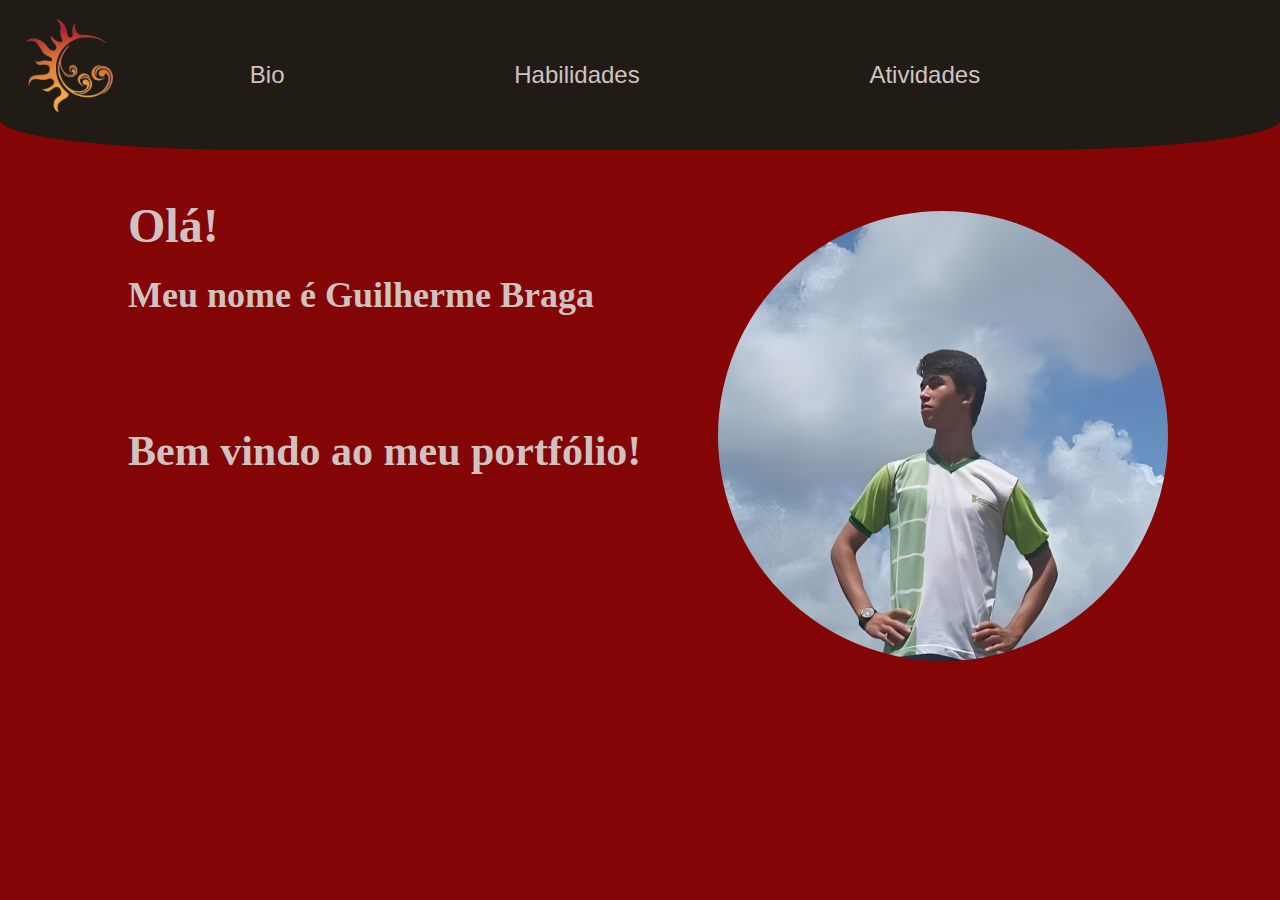
<file: index.html>
<!DOCTYPE html>
<html lang="pt-br">

<head>
    <meta charset="UTF-8">
    <meta name="viewport" content="width=device-width, initial-scale=1.0">
    <link rel="stylesheet" href="css/portfolio.css">
    <link rel="icon" href="imgs/solaire.png" type="image/png">
    <title>Portfólio Guilherme Braga</title>
</head>

<body>
    <header>
        <a href="index.html">
            <img id="logo" src="imgs/solaire.png" alt="logo">
        </a>
        <nav id="links">
            <a href="html/bio.html">
                <button type="button" class="link-button">Bio</button>
            </a>
            <a href="html/abilities.html">
                <button type="button" class="link-button">Habilidades</button>
            </a>
            <a href="html/activities.html">
                <button type="button" class="link-button">Atividades</button>
            </a>
        </nav>
    </header>

    <main id="content">
        <aside id="presentation-conteiner">
            <p id="hi">Olá!</p>
            <p id="name">Meu nome é Guilherme Braga</p>
            <p id="welcome">Bem vindo ao meu portfólio!</p>
        </aside>
        <figure>
            <img id="self-image" src="imgs/guilherme.jpeg" alt="Guilherme Braga">
        </figure>
    </main>
</body>

</html>
</file>
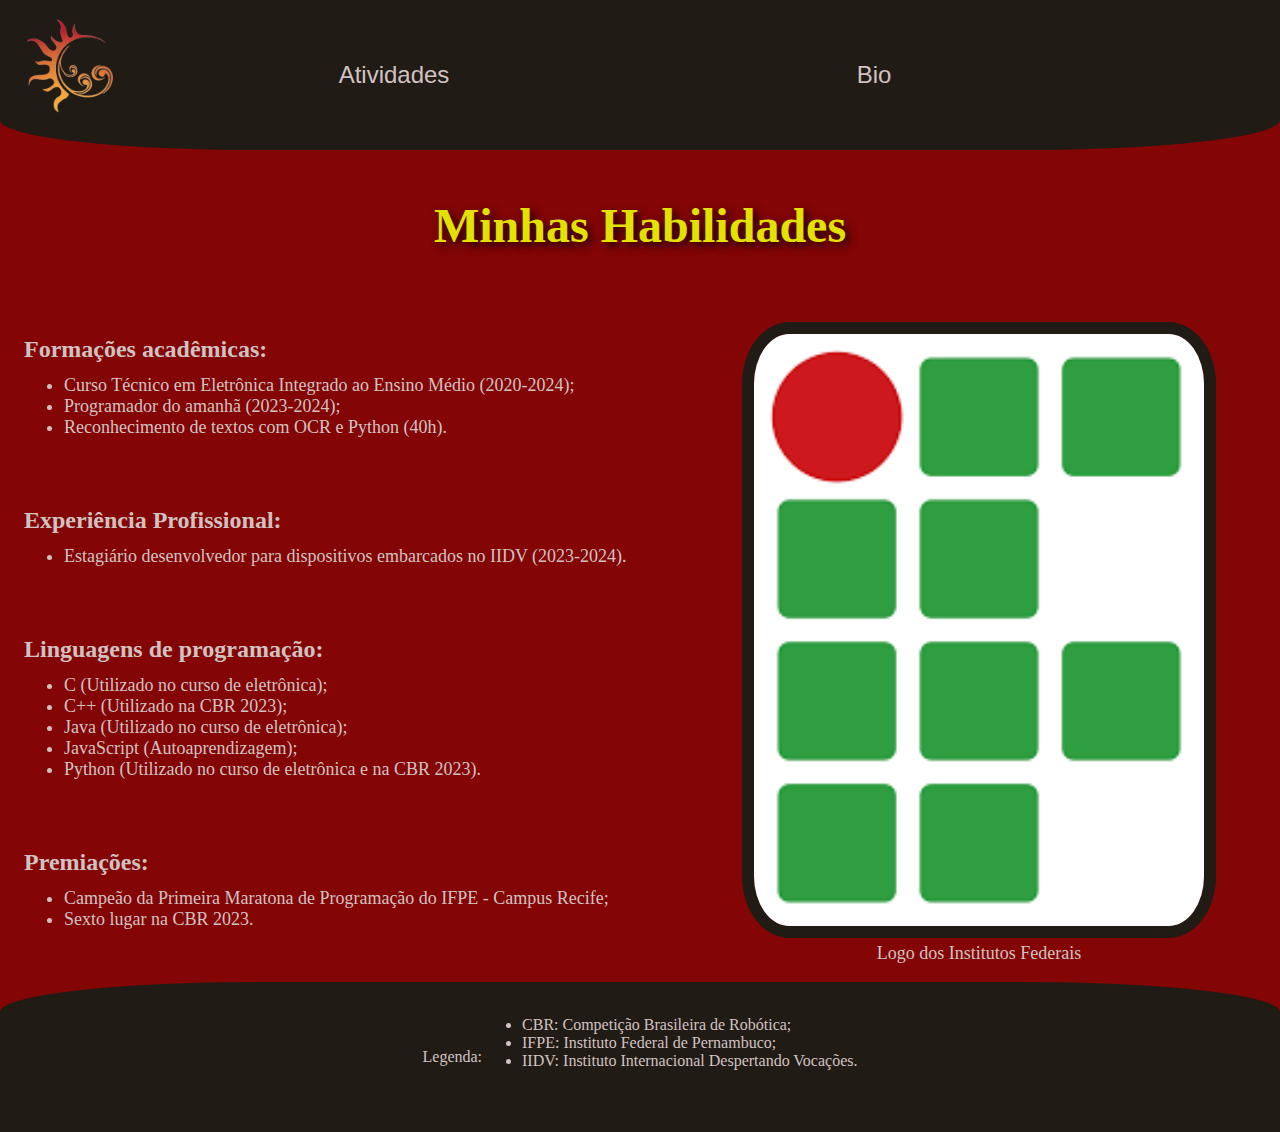
<file: html/abilities.html>
<!DOCTYPE html>
<html lang="en">
<head>
    <meta charset="UTF-8">
    <meta name="viewport" content="width=device-width, initial-scale=1.0">
    <link rel="stylesheet" href="../css/abilities.css">
    <link rel="icon" href="../imgs/solaire.png" type="image/png">
    <title>Habilidades</title>
</head>
<body>
    <header>
        <a href="../index.html">
            <img id="logo" src="../imgs/solaire.png" alt="logo">
        </a>
        <nav id="links">
            <a href="activities.html">
                <button type="button" class="link-button">Atividades</button>
            </a>
            <a href="bio.html">
                <button type="button" class="link-button">Bio</button>
            </a>
        </nav>
    </header>

    <main>
        <p id="intro">Minhas Habilidades</p>

        <div id="content">
            <div id="lists">
                <p>
                    Formações acadêmicas:
                </p>
                <ul>
                    <li>
                        Curso Técnico em Eletrônica Integrado ao Ensino Médio (2020-2024);
                    </li>
                    <li>
                        Programador do amanhã (2023-2024);
                    </li>
                    <li>
                        Reconhecimento de textos com OCR e Python (40h).
                    </li>
                </ul>
        
                <p>Experiência Profissional:</p>
                <ul>
                    <li>
                        Estagiário desenvolvedor para dispositivos embarcados no IIDV (2023-2024).
                    </li>
                </ul>
        
                <p>
                    Linguagens de programação:
                </p>
                <ul>
                    <li>
                        C (Utilizado no curso de eletrônica);
                    </li>
                    <li>
                        C++ (Utilizado na CBR 2023);
                    </li>
                    <li>
                        Java (Utilizado no curso de eletrônica);
                    </li>
                    <li>
                        JavaScript (Autoaprendizagem);
                    </li>
                    <li>
                        Python (Utilizado no curso de eletrônica e na CBR 2023).
                    </li>
                </ul>
        
                <p>Premiações:</p>
                <ul>
                    <li>
                        Campeão da Primeira Maratona de Programação do IFPE - Campus Recife;
                    </li>
                    <li>
                        Sexto lugar na CBR 2023.
                    </li>
                </ul>
            </div>
    
            <aside>
                <figure>
                    <img id="ifpe" src="../imgs/ifpe.png" alt="IFPE-Logo">
                    <figcaption>Logo dos Institutos Federais</figcaption>
                </figure>
            </aside>
        </div>
    </main>

    <footer>
        <p>Legenda:</p>
        <ul>
            <li>CBR: Competição Brasileira de Robótica;</li>
            <li>IFPE: Instituto Federal de Pernambuco;</li>
            <li>IIDV: Instituto Internacional Despertando Vocações.</li>
        </ul>
    </footer>
</body>
</html>
</file>
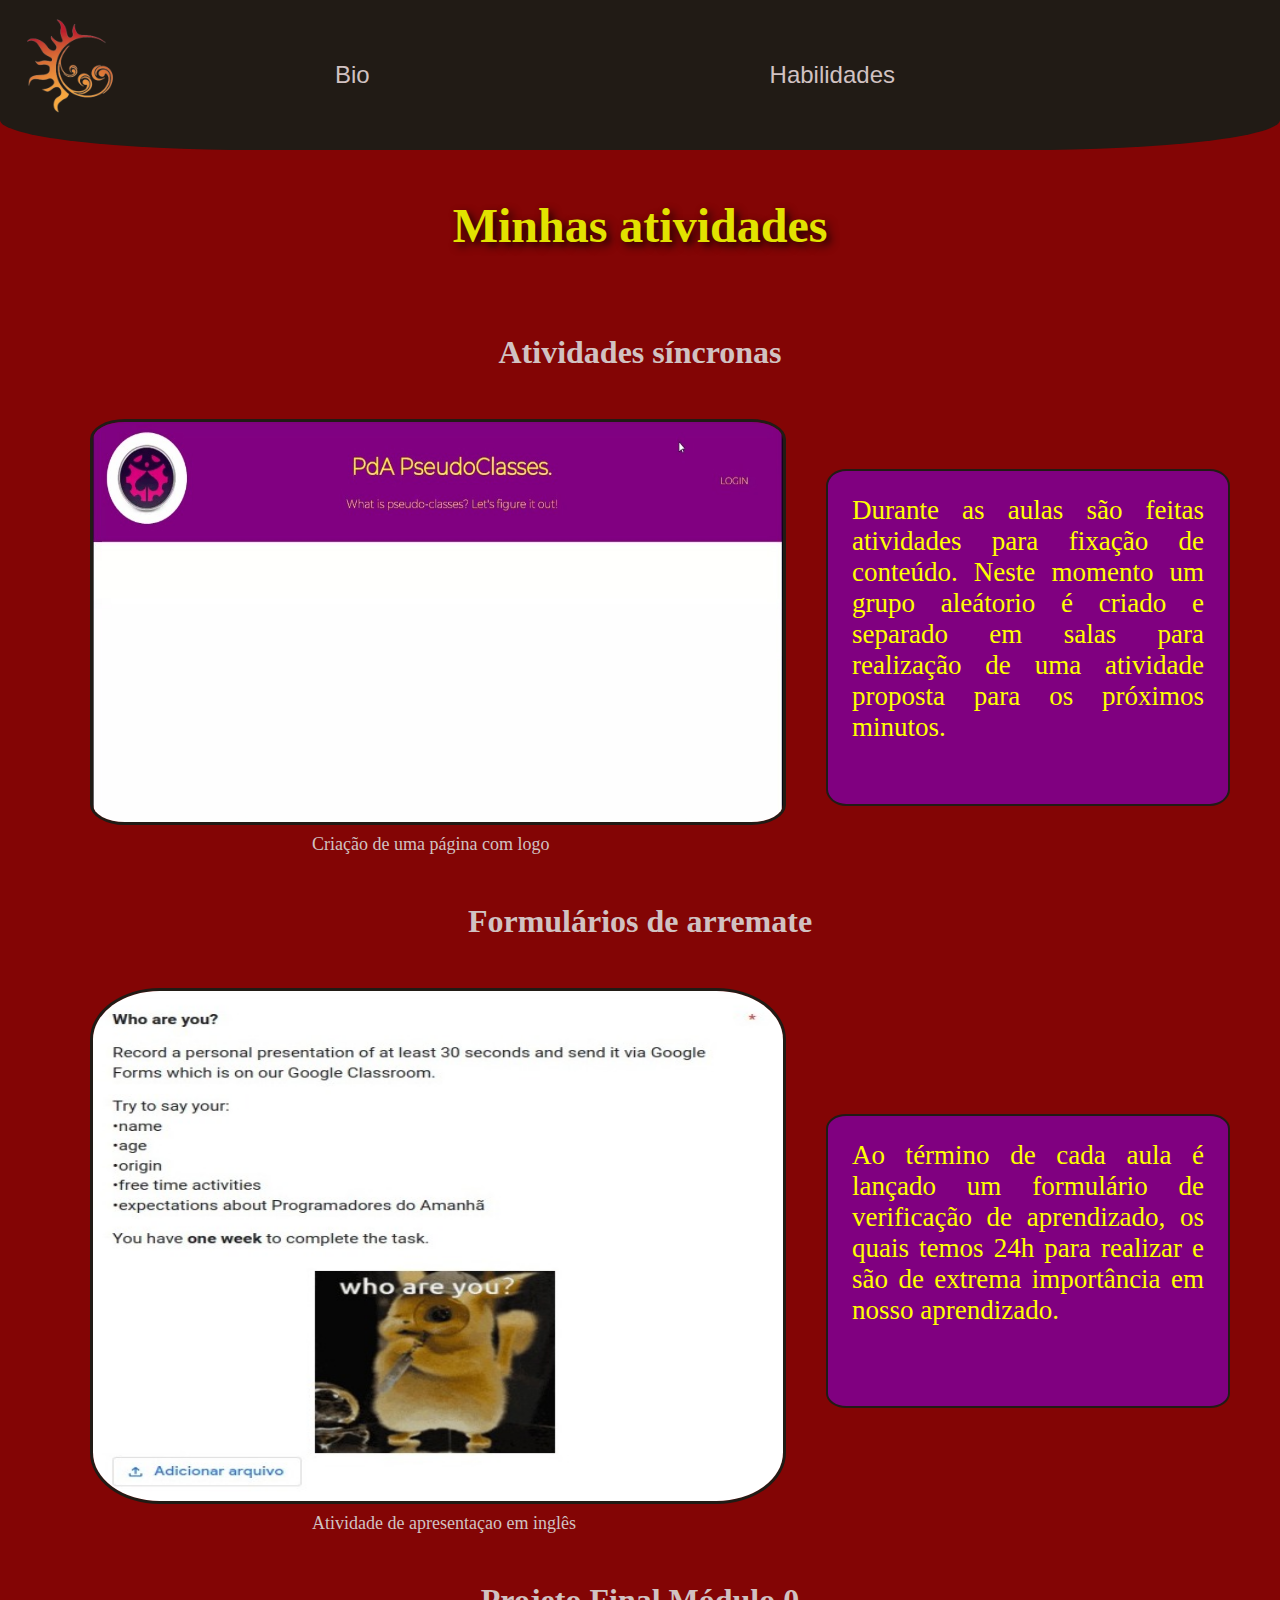
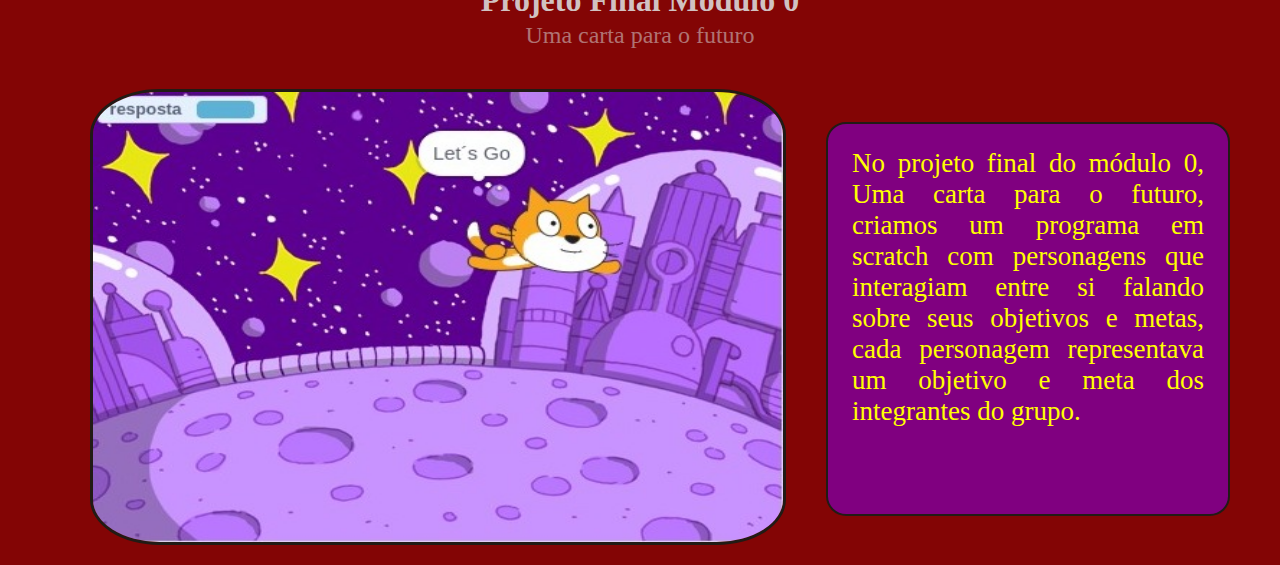
<file: html/activities.html>
<!DOCTYPE html>
<html lang="en">
<head>
    <meta charset="UTF-8">
    <meta name="viewport" content="width=device-width, initial-scale=1.0">
    <link rel="stylesheet" href="../css/activities.css">
    <link rel="icon" href="../imgs/solaire.png" type="image/png">
    <title>Atividades</title>
</head>
<body>
    <header>
        <a href="../index.html">
            <img id="logo" src="../imgs/solaire.png" alt="logo">
        </a>
        <nav id="links">
            <a href="bio.html">
                <button type="button" class="link-button">Bio</button>
            </a>
            <a href="abilities.html">
                <button type="button" class="link-button">Habilidades</button>
            </a>
        </nav>
    </header>

    <main>
        <p id="intro">Minhas atividades</p>
        <p class="title">Atividades síncronas</p>
        <div id="sincrono">
            <aside>
                <figure>
                    <img id="jojo" src="../imgs/jojo.jpeg" alt="Página html">
                    <figcaption>Criação de uma página com logo</figcaption>
                </figure>
            </aside>
            <section>
                <p>
                    Durante as aulas são feitas atividades para fixação de conteúdo. Neste momento um grupo aleátorio
                    é criado e separado em salas para realização de uma atividade proposta para os próximos minutos.
                </p>
            </section>
        </div>
        <p class="title">Formulários de arremate</p>
        <div id="arremate">
            <aside>
                <figure>
                    <img id="pikachu" src="../imgs/pikachu.jpeg" alt="formulário de arremate">
                    <figcaption>Atividade de apresentaçao em inglês</figcaption>
                </figure>
            </aside>
            <section>
                <p>
                    Ao término de cada aula é lançado um formulário de verificação de aprendizado, 
                    os quais temos 24h para realizar e são de extrema importância em nosso aprendizado.
                </p>
            </section>
        </div>
        <p id="project" class="title">Projeto Final Módulo 0</p>
        <p id="subtitle">Uma carta para o futuro</p>
        <div id="final">
            <aside>
                <figure>
                    <img id="scratch"src="../imgs/scratch.jpeg" alt="jogo-scratch">
                </figure>
            </aside>
            <section>
                <p>
                    No projeto final do módulo 0, Uma carta para o futuro, criamos um programa em scratch com personagens
                    que interagiam entre si falando sobre seus objetivos e metas, cada personagem representava um objetivo
                    e meta dos integrantes do grupo.
                </p>
            </section>
        </div>
    </main>
</body>
</html>
</file>
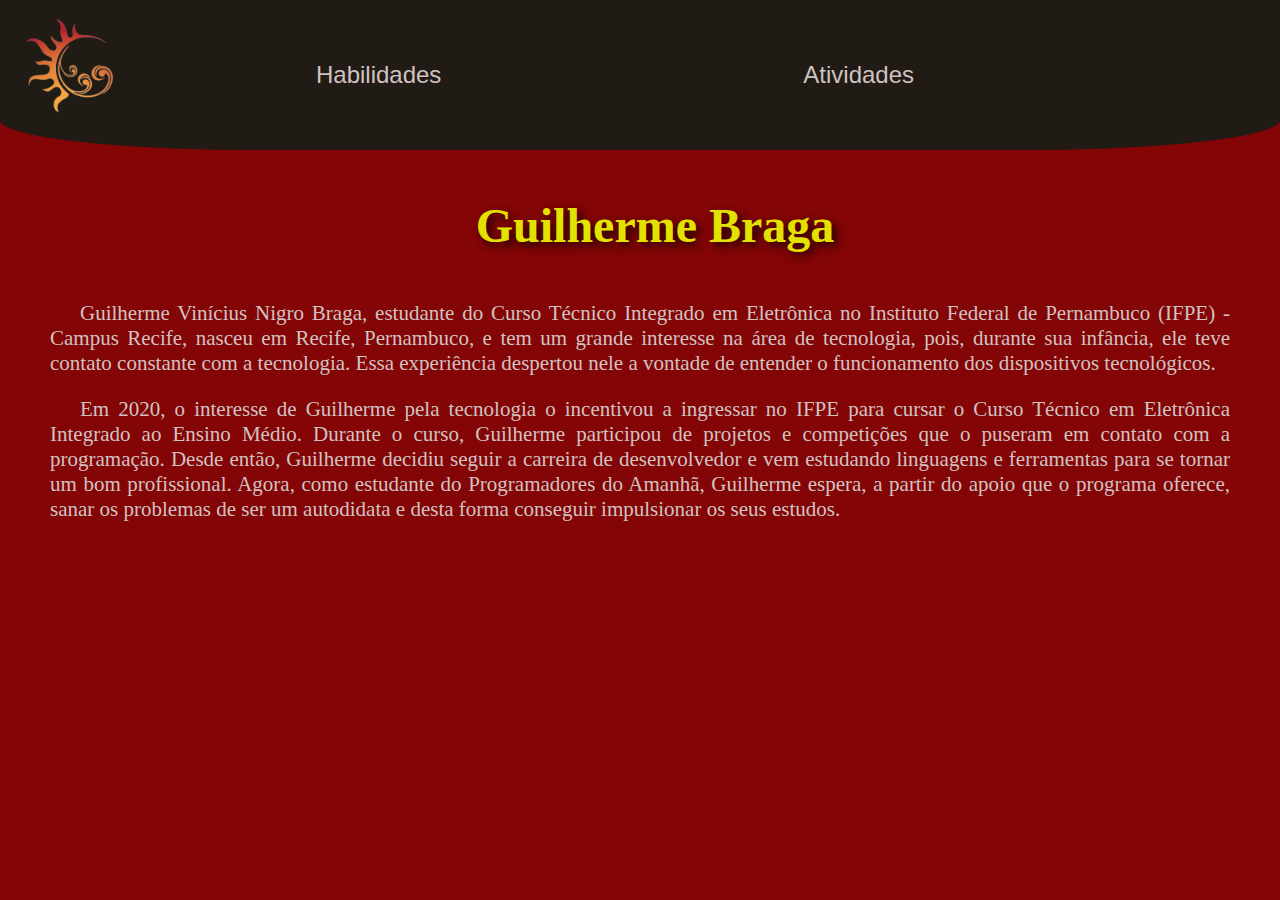
<file: html/bio.html>
<!DOCTYPE html>
<html lang="en">
<head>
    <meta charset="UTF-8">
    <meta name="viewport" content="width=device-width, initial-scale=1.0">
    <link rel="stylesheet" href="../css/bio.css">
    <link rel="icon" href="../imgs/solaire.png" type="image/png">
    <title>Biografia</title>
</head>
<body>
    <header>
        <a href="../index.html" alt="logo">
            <img id="logo" src="../imgs/solaire.png">
        </a>
        <nav id="links">
            <a href="abilities.html">
                <button type="button" class="link-button">Habilidades</button>
            </a>
            <a href="activities.html">
                <button type="button" class="link-button">Atividades</button>
            </a>
        </nav>
    </header>

    <article id="content">
        <p id="name">Guilherme Braga</p>
        <p>
            Guilherme Vinícius Nigro Braga, estudante do Curso Técnico Integrado em Eletrônica no Instituto Federal de Pernambuco (IFPE)
            - Campus Recife, nasceu em Recife, Pernambuco, e tem um grande interesse na área de tecnologia, pois, durante sua infância, 
            ele teve contato constante com a tecnologia. Essa experiência despertou nele a vontade de entender o
            funcionamento dos dispositivos tecnológicos.
        </p>
        <p>
            Em 2020, o interesse de Guilherme pela tecnologia o incentivou a ingressar no IFPE para cursar o Curso Técnico em 
            Eletrônica Integrado ao Ensino Médio. Durante o curso, Guilherme participou de projetos e competições que o puseram
            em contato com a programação. Desde então, Guilherme decidiu seguir a carreira de desenvolvedor e vem estudando 
            linguagens e ferramentas para se tornar um bom profissional. Agora, como estudante do Programadores do Amanhã, 
            Guilherme espera, a partir do apoio que o programa oferece, sanar os problemas de ser um autodidata e desta forma 
            conseguir impulsionar os seus estudos.
        </p>
    </article>
</body>
</html>
</file>
<file: css/portfolio.css>
body {
    display: flex;
    flex-direction: column; /* Alteração para column */
    margin: 0;
    background-color: #830505;
}

header {
    display: flex;
    border-bottom-left-radius: 20%;
    border-bottom-right-radius: 20%;
    background-color:#211B15;
    width: 100%;
    height: 150px;
    align-items: center;
}


#logo {
    width: 100px;
    margin-left: 20px;
    margin-bottom: 15px;
    cursor: pointer;
}

#logo:hover {
    animation: grow 0.2s forwards;
}

#links {
    display: flex;
    justify-content: space-around;
    flex-grow: 1;
    margin-right: 200px;
}

.link-button {
    background-color: transparent;
    border: none;
    cursor: pointer;
    margin-left: 30px;
    font-size: 24px;
    position: relative;
    color: rgb(209, 194, 194);
}

.link-button:hover {
    color: lightblue;
    animation: grow 0.2s forwards;
}

@keyframes grow {
    0% {
        transform: scale(1);
        color: #830505;
    }
    100% {
        transform: scale(1.3);
        color: lightblue;
    }
}

.link-button::after {
    content: "";
    position: absolute;
    width: 0;
    height: 1px;
    background-color: lightblue;
    bottom: 0;
    left: 15%;
}

.link-button:hover::after {
    width: 72%;
    animation: grow 0.2s forwards;
    transition: width 0.6s;
}

#content {
    display: flex;
    flex-direction: row;
    width: 100%;
}

#presentation-conteiner {
    width: 100%;
    display: flex;
    flex-direction: column;
    margin-left: 10%;
    font-size: 48px;
    color: rgb(209, 194, 194);
    font-weight: bold;
}

#hi {
    margin-bottom: -15px;
}

#name {
    margin-bottom: 69px;
    font-size: 36px;
}

#welcome {
    font-size: 42px;
}

#self-image {
    border-radius: 50%;
    width: 450px;
    height: 450px;
    margin: 45px 72px 0px 0px;
}

@media only screen and (max-width: 1200px) {
    #self-image {
        width: 300px;
        height: 300px;
    }

    #presentation-conteiner {
        font-size: 39px;
    }
    
    #name {
        margin-bottom: 69px;
        font-size: 30px;
    }
    
    #welcome {
        font-size: 36px;
    }
}

@media only screen and (max-width: 900px) {
    #logo {
        width: 100px;
    }

    #self-image {
        width: 180px;
        height: 180px;
    }

    #presentation-conteiner {
        font-size: 24px;
    }
    
    #name {
        margin-bottom: 69px;
        font-size: 18px;
    }
    
    #welcome {
        font-size: 21px;
    }
}

@media only screen and (max-width: 600px) {
    #logo {
        display: none;
    }

    #links {
        display: flex;
        justify-content: center;
        flex-grow: 1;
        margin-right: 0;
    }

    #content {
        flex-direction: column;
    }

    #presentation-conteiner {
        align-items: center;
        margin: 0;
        font-size: 69px;
    }
    
    #hi {
        margin-bottom: 51px;
    }
    
    #name {
        margin-bottom: 69px;
        font-size: 21px;
        margin-bottom: 30px;
    }
    
    #welcome {
        font-size: 27px;
    }

    #self-image {
        display: none;
    }
}

@media only screen and (max-width: 400px) {
    header {
        width: 101%;
        height: 100px;
    }

    #welcome {
        font-size: 24px;
    }

    .link-button {
        font-size: 18px;
    }
}
</file>
<file: css/abilities.css>
body {
    display: flex;
    flex-direction: column; /* Alteração para column */
    margin: 0;
    background-color: #830505;
}

header {
    display: flex;
    border-bottom-left-radius: 20%;
    border-bottom-right-radius: 20%;
    background-color: #211B15;
    width: 100%;
    height: 150px;
    align-items: center;
}


#logo {
    width: 100px;
    margin-left: 20px;
    margin-bottom: 15px;
    cursor: pointer;
}

#logo:hover {
    animation: grow 0.2s forwards;
}

#links {
    display: flex;
    justify-content: space-around;
    flex-grow: 1;
    margin-right: 200px;
}

.link-button {
    background-color: transparent;
    border: none;
    cursor: pointer;
    margin-left: 30px;
    font-size: 24px;
    position: relative;
    color: rgb(209, 194, 194);
}

.link-button:hover {
    color: lightblue;
    animation: grow 0.2s forwards;
}

@keyframes grow {
    0% {
        transform: scale(1);
        color: #830505;
    }
    100% {
        transform: scale(1.3);
        color: lightblue;
    }
}

.link-button::after {
    content: "";
    position: absolute;
    width: 0;
    height: 1px;
    background-color: lightblue;
    bottom: 0;
    left: 15%;
}

.link-button:hover::after {
    width: 72%;
    animation: grow 0.2s forwards;
    transition: width 0.6s;
}

main {
    font-size: 18px;
    margin-left: 24px;
    margin-right: 24px;
}

#intro {
    text-align: center;
    font-weight: bolder;
    color: rgb(226, 226, 0);
    font-size: 48px;
    text-shadow: 4px 4px 8px rgba(0, 0, 0, 0.8);
    margin-bottom: 51px;
}

main p {
    font-weight: bold;
    font-size: 24px;
    margin-bottom: -6px;
}

ul {
    margin-bottom: 45px;
}

footer {
    display: flex;
    border-top-left-radius: 20%;
    border-top-right-radius: 20%;
    background-color: #211B15;
    width: 100%;
    color: rgb(209, 194, 194);
    height: 150px;
    align-items: center;
    justify-content: center;
}

#content {
    display: flex;
    flex-direction: row;
    justify-content: space-between;
    align-items: center;
    color: rgb(209, 194, 194);
}

#lists {
    display: flex;
    flex-direction: column;
}

#ifpe {
    border: 12px solid #211B15;
    border-radius: 10%;
    margin-left: 60px;
    margin-bottom: 24px;
    width: 450px;
}

figcaption {
    text-align: center;
    margin-left: 60px;
    margin-top: -24px;
}

@media only screen and (max-width: 1000px) {
    main p {
        font-size: 21px;
    }

    main {
        font-size: 18px;
    }

    #ifpe {
        width: 240px;
        margin-left: 6px;
    }
}

@media only screen and (max-width: 700px) {
    #intro {
        font-size: 30px;
        margin-bottom: 24px;
    }

    figure {
        display: none;
    }

    main {
        text-align: center;
        margin-bottom: 0px;
    }

    ul {
        text-align: justify;
        margin-bottom: 18px;
    }

    footer {
        margin-top: 36px;
        font-size: 12px;
    }
}

@media only screen and (max-width: 500px) {
    header {
        height: 100px;
    }

    main {
        margin-left: 0;
    }

    main p {
        font-size: 18px;
    }

    #logo {
        width: 50px;
    }

    #name {
        font-size: 24px;
    }

    #content {
        font-size: 15px;
        margin-right: 12px;
        margin-left: 12px;
    }

    .link-button {
        font-size: 15px;
    }
}
</file>
<file: css/activities.css>
body {
    display: flex;
    flex-direction: column; /* Alteração para column */
    margin: 0;
    background-color: #830505;
}

header {
    display: flex;
    border-bottom-left-radius: 20%;
    border-bottom-right-radius: 20%;
    background-color: #211B15;
    width: 100%;
    height: 150px;
    align-items: center;
}

#logo {
    width: 100px;
    margin-left: 20px;
    margin-bottom: 15px;
    cursor: pointer;
}

#logo:hover {
    animation: grow 0.2s forwards;
}

#links {
    display: flex;
    justify-content: space-around;
    flex-grow: 1;
    margin-right: 200px;
}

.link-button {
    background-color: transparent;
    border: none;
    cursor: pointer;
    margin-left: 30px;
    font-size: 24px;
    position: relative;
    color: rgb(209, 194, 194);
}

.link-button:hover {
    color: lightblue;
    animation: grow 0.2s forwards;
}

@keyframes grow {
    0% {
        transform: scale(1);
        color: black;
    }
    100% {
        transform: scale(1.3);
        color: lightblue;
    }
}

.link-button::after {
    content: "";
    position: absolute;
    width: 0;
    height: 1px;
    background-color: lightblue;
    bottom: 0;
    left: 15%;
}

.link-button:hover::after {
    width: 72%;
    animation: grow 0.2s forwards;
    transition: width 0.6s;
}

#intro {
    text-align: center;
    font-weight: bolder;
    color: rgb(226, 226, 0);
    font-size: 48px;
    text-shadow: 4px 4px 8px rgba(0, 0, 0, 0.8);
    margin-bottom: 81px;
}

.title {
    color: rgb(209, 194, 194);
    text-align: center;
    font-size: 32px;
    font-weight: bold;
}

#project {
    margin-bottom: -21px;
}

#subtitle {
    color: rgb(206, 189, 189);
    text-align: center;
    font-size: 24px;
    opacity: 0.6;
}

main {
    margin-left: 50px;
    margin-right: 50px;
}

main div {
    display: flex;
    flex-direction: row;
    align-items: center;
    justify-content: center;
}

main > div > section {
    font-size: 27px;
    color: yellow;
    text-align: justify;
    background-color: purple;
    border: 2px solid #211B15;
    border-radius: 5%;
    
}

main > div > section > p {
    margin: 24px;
}

#sincrono > section {
    height: 333px;
}

#arremate > section {
    height: 290px;
}

#final > section {
    height: 390px;
}

main img {
    margin: auto;
}

#jojo {
    border: 3px solid #211B15;
    border-radius: 5%;
    height: 400px;
    width: 690px;
}

#pikachu {
    border: 3px solid #211B15;
    border-radius: 10%;
    height: 510px;
    width: 690px;
}

#scratch {
    border: 3px solid #211B15;
    border-radius: 10%;
    height: 450px;
    width: 690px;
}

figcaption {
    margin-top: 5px;
    margin-left: 222px;
    color: rgb(209, 194, 194);
    font-size: 18px;
}

@media only screen and (max-width: 1200px) {
    main > div > section {
        font-size: 21px;
    }

    #sincrono > section {
        height: 333px;
    }
    
    #arremate > section {
        height: 333px;
    }
    
    #final > section {
        height: 390px;
    }

    #jojo {
        height: 300px;
        width: 600px;
    }
    
    #pikachu {
        height: 390px;
        width: 600px;
    }
    
    #scratch {
        height: 360px;
        width: 600px;
    }
}

@media only screen and (max-width: 1000px) {
    main {
        margin-right: 10px;
        margin-left: 25px;
    }

    main > div > section {
        font-size: 18px;
    }

    #sincrono > section {
        height: 222px;
    }
    
    #arremate > section {
        height: 222px;
    }
    
    #final > section {
        height: 273px;
    }

    #jojo {
        height: 255px;
        width: 450px;
    }
    
    #pikachu {
        height: 300px;
        width: 450px;
    }
    
    #scratch {
        height: 300px;
        width: 450px;
    }

    figure {
        margin-left: 10px;
    }

    figcaption {
        margin-left: 111px;
    }
}

@media only screen and (max-width: 800px) {
    main {
        margin-right: 10px;
        margin-left: 10px;
    }

    main div {
        flex-direction: column;
    }

    main > div > section {
        margin-left: 21px;
    }

    .title {
        margin-bottom: 0;
    }

    #subtitle {
        margin-bottom: 0;
    }

    #sincrono > section {
        height: 180px;
        width: 333px;
    }
    
    #arremate > section {
        height: 160px;
        width: 333px;
    }
    
    #final > section {
        height: 190px;
        width: 333px;
        margin-bottom: 24px;
    }

    #jojo {
        height: 200px;
        width: 390px;
    }
    
    #pikachu {
        height: 300px;
        width: 390px;
    }
    
    #scratch {
        height: 300px;
        width: 390px;
    }

    figure img {
        margin-left: 36px;
    }
    
    figcaption {
        margin-left: 105px;
    }
}

@media only screen and (max-width: 500px) {
    header {
        height: 100px;
    }

    #logo {
        width: 50px;
    }

    #intro {
        font-size: 2px;
    }

    #content {
        font-size: 15px;
        margin-right: 12px;
        margin-left: 12px;
    }

    .link-button {
        font-size: 15px;
    }

    #intro {
        font-size: 36px;
        margin-bottom: 51px;
    }

    .title {
        font-size: 27px;
    }

    main > div > section {
        margin-left: 0;
    }

    #sincrono > section {
        font-size: 12px;
        height: 165px;
        width: 222px;
    }
    
    #arremate > section {
        font-size: 12px;
        height: 140px;
        width: 222px;
    }
    
    #final > section {
        font-size: 12px;
        width: 222px;
        margin-bottom: 24px;
    }

    #jojo {
        height: 150px;
        width: 245px;
    }
    
    #pikachu {
        height: 240px;
        width: 245px;
    }
    
    #scratch {
        height: 210px;
        width: 245px;
    }

    figcaption {
        font-size: 12px;
        margin-left: 60px;
    }
}
</file>
<file: css/bio.css>
body {
    display: flex;
    flex-direction: column; /* Alteração para column */
    margin: 0;
    background-color: #830505;
}

header {
    display: flex;
    border-bottom-left-radius: 20%;
    border-bottom-right-radius: 20%;
    background-color: #211B15;
    width: 100%;
    height: 150px;
    align-items: center;
}


#logo {
    width: 100px;
    margin-left: 20px;
    margin-bottom: 15px;
    cursor: pointer;
}

#logo:hover {
    animation: grow 0.2s forwards;
}

#links {
    display: flex;
    justify-content: space-around;
    flex-grow: 1;
    margin-right: 200px;
}

.link-button {
    background-color: transparent;
    border: none;
    cursor: pointer;
    margin-left: 30px;
    color: rgb(209, 194, 194);
    font-size: 24px;
    position: relative;
}

.link-button:hover {
    color: lightblue;
    animation: grow 0.2s forwards;
}

@keyframes grow {
    0% {
        transform: scale(1);
        color: #830505;
    }
    100% {
        transform: scale(1.3);
        color: lightblue;
    }
}

.link-button::after {
    content: "";
    position: absolute;
    width: 0;
    height: 1px;
    background-color: lightblue;
    bottom: 0;
    left: 15%;
}

.link-button:hover::after {
    width: 72%;
    animation: grow 0.2s forwards;
    transition: width 0.6s;
}

#content {
    align-items: center;
    margin-left: 50px;
    margin-right: 50px;
    text-align: justify;
    color: rgb(209, 194, 194);
    font-size: 21px;
}

#name {
    text-align: center;
    font-weight: bolder;
    color: rgb(226, 226, 0);
    font-size: 48px;
    text-shadow: 4px 4px 8px rgba(0, 0, 0, 0.8);
}

p {
    text-indent: 30px;
}

@media only screen and (max-width: 500px) {
    header {
        height: 100px;
    }

    #logo {
        width: 50px;
    }

    #name {
        font-size: 24px;
    }

    #content {
        font-size: 15px;
        margin-right: 12px;
        margin-left: 12px;
    }

    .link-button {
        font-size: 15px;
    }
}
</file>
